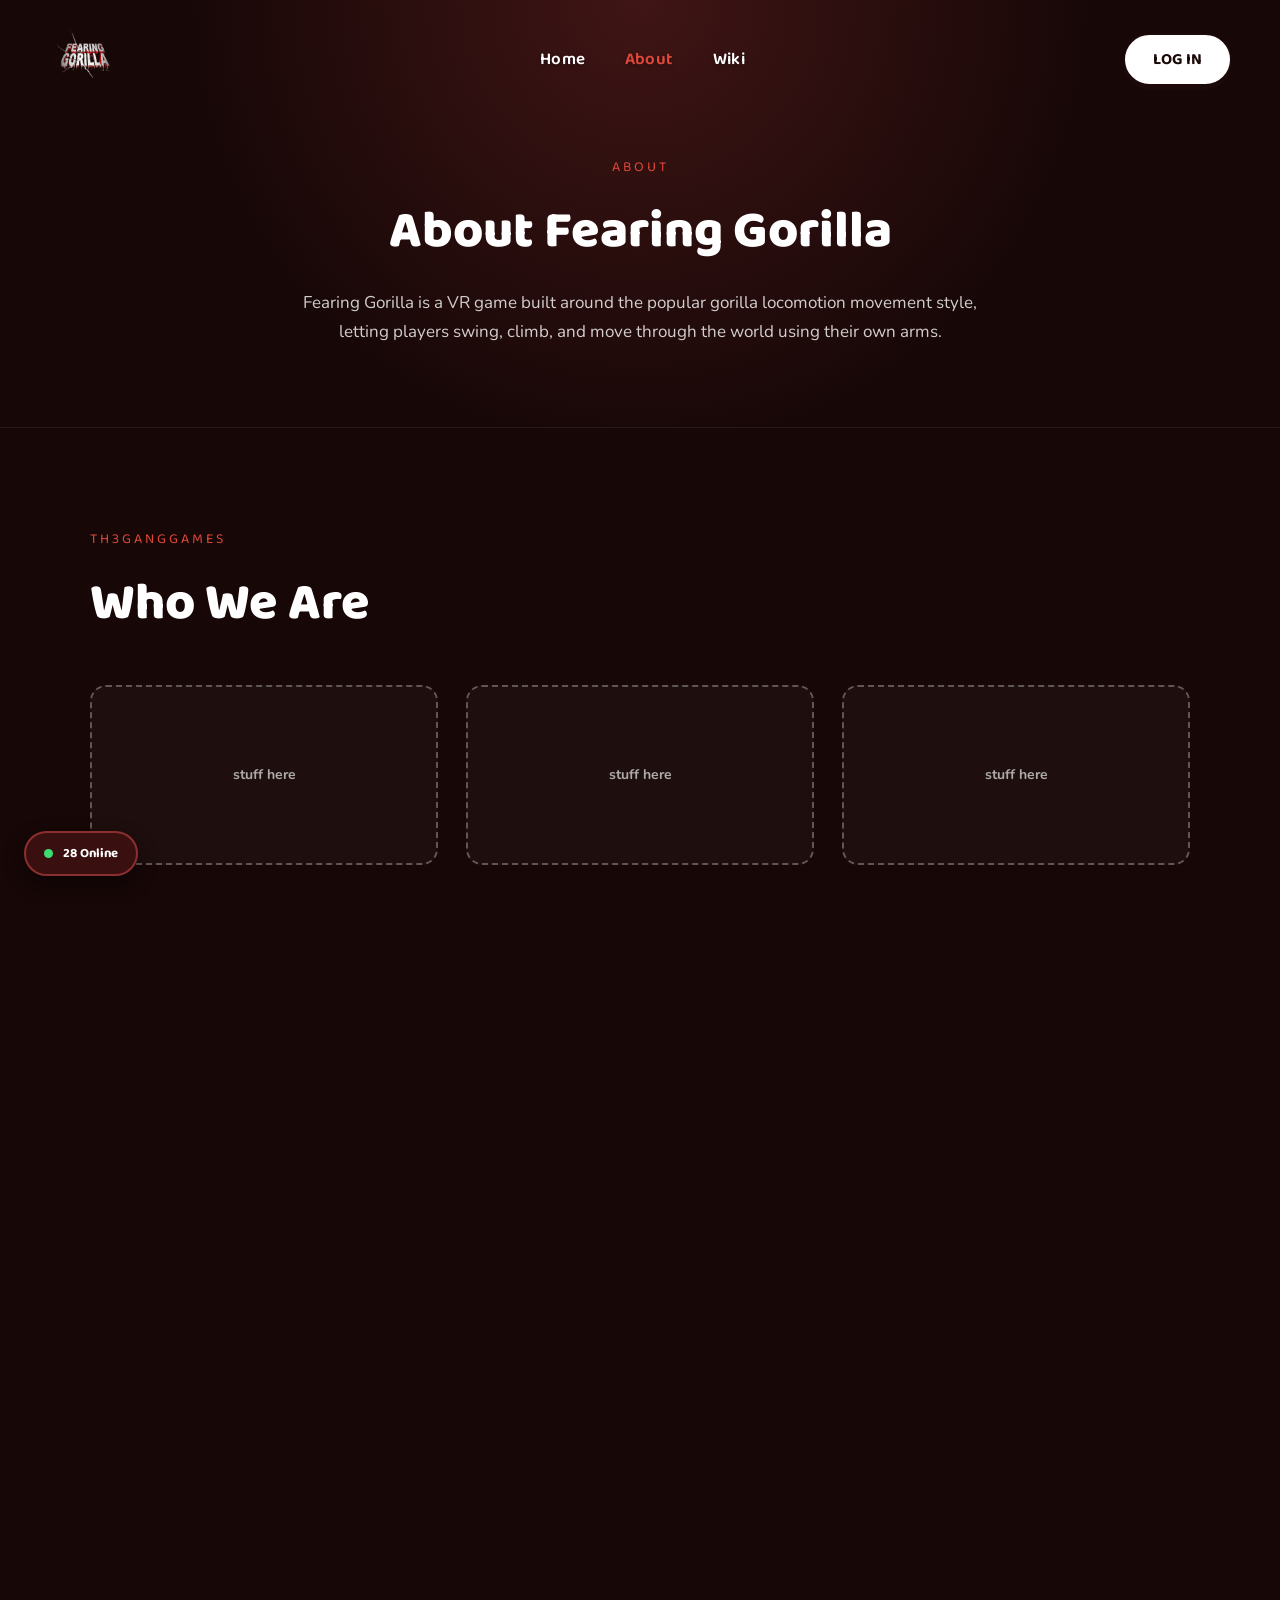
<file: about.html>
<!DOCTYPE html>
<html lang="en">
<head>
<meta charset="UTF-8">
<meta name="viewport" content="width=device-width, initial-scale=1.0">
<title>About — Fearing Gorilla</title>
<link rel="preconnect" href="https://fonts.googleapis.com">
<link rel="preconnect" href="https://fonts.gstatic.com" crossorigin>
<link href="https://fonts.googleapis.com/css2?family=Baloo+2:wght@500;600;700;800&family=Nunito:wght@400;600;700;800&display=swap" rel="stylesheet">
<link rel="stylesheet" href="css/style.css">
<script src="https://soufianodev.github.io/Toast-JS/libs/js/v2.1.0-beta/Toast.js"></script>
</head>
<body>
<div id="toast-notification" class="toast-notification"></div>
<div id="navSentinel" aria-hidden="true" style="position:absolute; top:0; left:0; width:1px; height:1px; pointer-events:none;"></div>

<nav class="navbar" id="navbar">
  <div class="logo-badge">
    <img src="images/fg.WEBP" alt="Fearing Gorilla logo">
  </div>

  <button class="menu-toggle" aria-label="Open menu">☰</button>

  <ul class="nav-links">
    <li class="nav-close-item"><button class="menu-toggle" aria-label="Close menu">☰</button></li>
    <li><a href="index.html">Home</a></li>
    <li><a href="about.html" class="active">About</a></li>
    <li><a href="wiki.html">Wiki</a></li>
    <li class="nav-login-item"><button class="login-btn" onclick="Login()">LOG IN</button></li>
  </ul>

  <div class="nav-right">
    <button class="login-btn" onclick="Login()">LOG IN</button>
  </div>
</nav>

<div class="nav-overlay"></div>

<div class="online-badge">
  <span class="online-dot"></span>
  <span id="onlineCount">-- Online</span>
</div>

<section class="page-hero">
  <div class="section-eyebrow">About</div>
  <h1 class="section-title">About Fearing Gorilla</h1>
  <p>Fearing Gorilla is a VR game built around the popular gorilla locomotion movement style, letting players swing, climb, and move through the world using their own arms.</p>
</section>

<section class="page-section">
  <div class="section-inner reveal">
    <div class="section-eyebrow">Th3GangGames</div>
    <h2 class="section-title">Who We Are</h2>
    <div class="info-slots">
      <div class="info-slot">stuff here</div>
      <div class="info-slot">stuff here</div>
      <div class="info-slot">stuff here</div>
    </div>
  </div>
</section>

<section class="page-section alt">
  <div class="section-inner reveal">
    <div class="section-eyebrow">The Movement</div>
    <h2 class="section-title">Gorilla Locomotion</h2>
    <div class="info-slots">
      <div class="feature-card reveal-item">
        <div class="image-slot">stuff herr</div>
        <div class="feature-text">stuff grtr</div>
      </div>
      <div class="feature-card reveal-item">
        <div class="image-slot">stuff gete</div>
        <div class="feature-text">stuff gete</div>
      </div>
    </div>
  </div>
</section>

<script src="js/main.js"></script>

</body>
</html>
</file>
<file: css/style.css>
:root {
  --outline: #1c0909;
  --panel-dark: #3a0f0f;
  --panel-border: #8c2f2f;
  --accent: #c0392b;
  --accent-bright: #e2483a;
  --text-light: #ffffff;
  --nav-height: 96px;
  --body-bg: #170707;
  --body-bg-alt: #200b0b;
}

* {
  box-sizing: border-box;
  margin: 0;
  padding: 0;
}

html {
  scroll-behavior: smooth;
  overflow-x: hidden;
}

.resize-animation-stopper * {
  transition: none !important;
  animation: none !important;
}

@keyframes fade-up-in {
  from { opacity: 0; transform: translateY(28px); }
  to { opacity: 1; transform: translateY(0); }
}

@keyframes fade-in-only {
  from { opacity: 0; }
  to { opacity: 1; }
}

@keyframes drop-in {
  from { opacity: 0; transform: translateY(-26px); }
  to { opacity: 1; transform: translateY(0); }
}

@keyframes slide-in-right {
  from { opacity: 0; transform: translateX(50px); }
  to { opacity: 1; transform: translateX(0); }
}

@keyframes rise-in {
  from { opacity: 0; transform: translateY(20px); }
  to { opacity: 1; transform: translateY(0); }
}

html, body {
  height: 100%;
}

body {
  font-family: "Nunito", sans-serif;
  background: var(--body-bg);
  color: var(--text-light);
  overflow-x: hidden;
  opacity: 0;
  transition: opacity 0.4s cubic-bezier(0.4, 0, 0.2, 1);
}

body.page-loaded {
  opacity: 1;
}

body.page-leaving {
  opacity: 0;
  transition: opacity 0.3s cubic-bezier(0.4, 0, 0.2, 1);
}

.navbar {
  position: fixed;
  top: 0;
  left: 0;
  right: 0;
  margin: 0 auto;
  width: 100%;
  z-index: 150;
  display: flex;
  align-items: center;
  justify-content: space-between;
  padding: 22px 48px;
  border-radius: 0px;
  animation: drop-in 0.7s cubic-bezier(0.16, 1, 0.3, 1) both;
  transition:
    top 0.4s cubic-bezier(0.4, 0, 0.2, 1),
    width 0.4s cubic-bezier(0.4, 0, 0.2, 1),
    padding 0.4s cubic-bezier(0.4, 0, 0.2, 1),
    border-radius 0.4s ease;
}

.navbar::before {
  content: "";
  position: absolute;
  inset: 0;
  z-index: -1;
  border-radius: inherit;
  background: transparent;
  border: 1px solid transparent;
  transition: background 0.4s ease, border-color 0.4s ease, box-shadow 0.4s ease, backdrop-filter 0.4s ease;
}

.navbar.scrolled {
  top: 14px;
  width: min(92%, 1100px);
  padding: 10px 26px;
  border-radius: 999px;
}

.navbar.scrolled .nav-right {
  margin-right: -14px;
}

.navbar.scrolled::before {
  background: rgba(58, 15, 15, 0.6);
  backdrop-filter: blur(16px);
  -webkit-backdrop-filter: blur(16px);
  border-color: rgba(255, 255, 255, 0.15);
  box-shadow: 0 10px 28px rgba(0, 0, 0, 0.45);
}

.logo-badge {
  display: flex;
  align-items: center;
  justify-content: center;
  width: 74px;
  height: 74px;
  flex-shrink: 0;
  transition: width 0.4s cubic-bezier(0.4, 0, 0.2, 1), height 0.4s cubic-bezier(0.4, 0, 0.2, 1);
}

.navbar.scrolled .logo-badge {
  width: 48px;
  height: 48px;
}

.logo-badge img {
  width: 100%;
  height: 100%;
  object-fit: contain;
  transition: transform 0.35s cubic-bezier(0.34, 1.56, 0.64, 1);
}

.logo-badge:hover img {
  transform: scale(1.08) rotate(-4deg);
}

.nav-links {
  display: flex;
  align-items: center;
  gap: 40px;
  list-style: none;
}

.nav-links a {
  color: var(--text-light);
  text-decoration: none;
  font-family: "Baloo 2", sans-serif;
  font-weight: 600;
  font-size: 17px;
  letter-spacing: 0.2px;
  text-shadow: 0 2px 4px rgba(0, 0, 0, 0.35);
  display: inline-flex;
  align-items: center;
  gap: 6px;
  position: relative;
  transition: opacity 0.25s ease, transform 0.25s ease;
  white-space: nowrap;
}

.nav-links a::after {
  content: "";
  position: absolute;
  left: 0;
  bottom: -4px;
  width: 100%;
  height: 2px;
  background: var(--accent-bright);
  transform: scaleX(0);
  transform-origin: left;
  transition: transform 0.3s cubic-bezier(0.4, 0, 0.2, 1);
}

.nav-links a:hover {
  opacity: 0.85;
  transform: translateY(-2px);
}

.nav-links a:hover::after {
  transform: scaleX(1);
}

.nav-links a.active {
  color: var(--accent-bright);
}

.nav-login-item {
  display: none;
}

.nav-right {
  display: flex;
  align-items: center;
  gap: 18px;
  flex-shrink: 0;
  transition: margin-right 0.4s cubic-bezier(0.4, 0, 0.2, 1);
}

.login-btn {
  font-family: "Baloo 2", sans-serif;
  font-weight: 700;
  font-size: 16px;
  color: var(--outline);
  background: var(--text-light);
  border: 2px solid var(--outline);
  border-radius: 30px;
  padding: 12px 28px;
  cursor: pointer;
  box-shadow: 0 4px 0 var(--outline);
  transition: transform 0.2s cubic-bezier(0.34, 1.56, 0.64, 1), box-shadow 0.2s ease;
  white-space: nowrap;
}

.login-btn:hover {
  transform: translateY(-3px);
  box-shadow: 0 6px 0 var(--outline);
}

.login-btn:active {
  transform: translateY(1px);
  box-shadow: 0 2px 0 var(--outline);
}

.menu-toggle {
  display: none;
  width: 42px;
  height: 42px;
  border-radius: 10px;
  border: 2px solid rgba(255, 255, 255, 0.6);
  background: rgba(255, 255, 255, 0.08);
  color: var(--text-light);
  font-size: 20px;
  cursor: pointer;
  align-items: center;
  justify-content: center;
  flex-shrink: 0;
  transition: background 0.2s ease, border-color 0.2s ease, transform 0.35s cubic-bezier(0.34, 1.56, 0.64, 1);
}

.menu-toggle:hover {
  background: rgba(255, 255, 255, 0.16);
  border-color: rgba(255, 255, 255, 0.9);
}

.menu-toggle:active {
  transform: scale(0.9);
}

.menu-toggle.is-open {
  transform: rotate(90deg);
}

.nav-overlay {
  position: fixed;
  inset: 0;
  background: rgba(0, 0, 0, 0.5);
  z-index: 130;
  opacity: 0;
  pointer-events: none;
  transition: opacity 0.3s ease;
}

.nav-overlay.open {
  opacity: 1;
  pointer-events: auto;
}

.hero {
  position: relative;
  width: 100%;
  min-height: 100vh;
  display: flex;
  flex-direction: column;
  overflow: hidden;
}

.hero-bg {
  position: absolute;
  inset: 0;
  width: 100%;
  height: 100%;
  object-fit: cover;
  object-position: center center;
  z-index: 0;
  background: #3a1414;
  filter: blur(5px) saturate(1.15);
  opacity: 0;
  transition: opacity 0.8s ease;
}

.hero-bg.loaded {
  opacity: 1;
}

.hero-overlay {
  position: absolute;
  inset: 0;
  z-index: 1;
  background: linear-gradient(180deg, rgba(20, 5, 5, 0.25) 0%, rgba(15, 4, 4, 0.55) 60%, rgba(10, 2, 2, 0.85) 100%);
  pointer-events: none;
}

.hero-content {
  position: relative;
  z-index: 15;
  flex: 1;
  display: flex;
  flex-direction: column;
  align-items: center;
  justify-content: center;
  padding-top: calc(var(--nav-height) + 1vh);
  padding-bottom: 4vh;
  text-align: center;
  padding-left: 16px;
  padding-right: 16px;
}

.wordmark {
  width: min(64vw, 460px);
  height: auto;
  display: block;
  animation: fade-up-in 0.9s cubic-bezier(0.16, 1, 0.3, 1) 0.15s both;
}

.watch-trailer {
  margin-top: 22px;
  font-family: "Baloo 2", sans-serif;
  font-weight: 700;
  font-size: 18px;
  letter-spacing: 1px;
  color: var(--text-light);
  background: transparent;
  border: 2px solid rgba(255, 255, 255, 0.85);
  border-radius: 30px;
  padding: 16px 38px;
  cursor: pointer;
  text-shadow: 0 2px 4px rgba(0, 0, 0, 0.3);
  animation: fade-up-in 0.9s cubic-bezier(0.16, 1, 0.3, 1) 0.4s both;
  transition: background 0.25s ease, transform 0.25s cubic-bezier(0.34, 1.56, 0.64, 1), box-shadow 0.25s ease, border-color 0.25s ease;
}

.watch-trailer:hover {
  background: rgba(255, 255, 255, 0.12);
  transform: translateY(-3px) scale(1.03);
  box-shadow: 0 10px 24px rgba(0, 0, 0, 0.35);
  border-color: #ffffff;
}

.watch-trailer:active {
  transform: translateY(-1px) scale(0.98);
}

.trailer-wrap {
  position: relative;
  display: inline-block;
}

.online-badge.online-badge--hero {
  position: absolute;
  top: 0;
  left: 50%;
  bottom: auto;
  transform: translate(-50%, calc(-100% - 14px));
  z-index: 20;
  pointer-events: none;
  white-space: nowrap;
  animation: fade-in-only 0.9s ease 0.7s both;
}

.minigame-panel {
  position: fixed;
  top: 150px;
  right: 0;
  z-index: 90;
  display: flex;
  align-items: center;
  background: var(--panel-dark);
  border: 2px solid var(--panel-border);
  border-right: none;
  border-radius: 20px 0 0 20px;
  padding: 16px 20px;
  box-shadow: -4px 6px 16px rgba(0, 0, 0, 0.45);
  transform-origin: right center;
  animation: slide-in-right 0.8s cubic-bezier(0.16, 1, 0.3, 1) 0.5s both;
  transition: transform 0.3s cubic-bezier(0.34, 1.56, 0.64, 1), box-shadow 0.3s ease;
}

.minigame-panel:hover {
  transform: scale(1.035);
  box-shadow: -8px 10px 24px rgba(0, 0, 0, 0.55);
}

.minigame-text {
  font-family: "Baloo 2", sans-serif;
  margin-right: 18px;
}

.minigame-text p {
  font-size: 15px;
  font-weight: 600;
  line-height: 1.35;
  color: var(--text-light);
  white-space: nowrap;
}

.play-now {
  margin-top: 10px;
  display: inline-flex;
  align-items: center;
  gap: 8px;
  font-family: "Baloo 2", sans-serif;
  font-size: 13px;
  font-weight: 700;
  color: var(--outline);
  background: var(--text-light);
  border: none;
  border-radius: 20px;
  padding: 8px 16px;
  cursor: pointer;
  transition: transform 0.2s cubic-bezier(0.34, 1.56, 0.64, 1), box-shadow 0.2s ease;
}

.play-now:hover {
  transform: translateY(-2px) scale(1.04);
  box-shadow: 0 6px 14px rgba(0, 0, 0, 0.35);
}

.play-now:active {
  transform: translateY(0) scale(0.97);
}

.play-now::before {
  content: "\25CF";
  font-size: 8px;
  color: var(--accent-bright);
}

.minigame-image {
  width: 96px;
  height: 96px;
  border-radius: 12px;
  flex-shrink: 0;
  overflow: hidden;
}

.minigame-image img {
  width: 100%;
  height: 100%;
  object-fit: cover;
  display: block;
}

.online-badge {
  position: fixed;
  bottom: 24px;
  left: 24px;
  z-index: 90;
  display: flex;
  align-items: center;
  gap: 10px;
  background: var(--panel-dark);
  border: 2px solid var(--panel-border);
  border-radius: 999px;
  padding: 10px 18px;
  box-shadow: 0 8px 20px rgba(0, 0, 0, 0.45);
  font-family: "Baloo 2", sans-serif;
  font-size: 13px;
  font-weight: 700;
  color: var(--text-light);
  animation: rise-in 0.7s cubic-bezier(0.16, 1, 0.3, 1) 0.3s both;
}

.online-dot {
  width: 9px;
  height: 9px;
  border-radius: 50%;
  background: #3ddc71;
  box-shadow: 0 0 0 0 rgba(61, 220, 113, 0.6);
  animation: online-pulse 2s ease-out infinite;
  flex-shrink: 0;
}

@keyframes online-pulse {
  0% { box-shadow: 0 0 0 0 rgba(61, 220, 113, 0.6); }
  70% { box-shadow: 0 0 0 9px rgba(61, 220, 113, 0); }
  100% { box-shadow: 0 0 0 0 rgba(61, 220, 113, 0); }
}

.page-hero {
  position: relative;
  padding: calc(var(--nav-height) + 60px) 48px 80px 48px;
  text-align: center;
  background: radial-gradient(circle at 50% 0%, rgba(140, 47, 47, 0.35), transparent 60%), var(--body-bg);
}

.page-hero .section-eyebrow {
  justify-content: center;
  display: flex;
  animation: rise-in 0.6s cubic-bezier(0.16, 1, 0.3, 1) 0.1s both;
}

.page-hero .section-title {
  margin-bottom: 16px;
  animation: rise-in 0.7s cubic-bezier(0.16, 1, 0.3, 1) 0.2s both;
}

.page-hero p {
  max-width: 700px;
  margin: 0 auto;
  font-size: 17px;
  line-height: 1.7;
  color: rgba(255, 255, 255, 0.8);
  animation: rise-in 0.7s cubic-bezier(0.16, 1, 0.3, 1) 0.32s both;
}

.wip-section {
  position: relative;
  z-index: 1;
  min-height: 100vh;
  overflow: hidden;
  background: var(--body-bg);
}

.tape-strip {
  position: absolute;
  top: 50%;
  left: 50%;
  width: 160vw;
  height: 78px;
  transform: translate(-50%, -50%) rotate(-5deg);
  display: flex;
  align-items: center;
  justify-content: center;
  background-image: repeating-linear-gradient(-45deg, #f4c400 0 36px, #111111 36px 72px);
  border-top: 4px solid #111111;
  border-bottom: 4px solid #111111;
  box-shadow: 0 10px 30px rgba(0, 0, 0, 0.6);
  animation: stripe-move 3.2s linear infinite;
}

@keyframes stripe-move {
  from { background-position: 0 0; }
  to { background-position: 101.82px 0; }
}

.tape-text {
  font-family: "Baloo 2", sans-serif;
  font-weight: 800;
  font-size: clamp(14px, 2.2vw, 24px);
  letter-spacing: 1.5px;
  text-transform: uppercase;
  color: #f4c400;
  background: rgba(10, 3, 3, 0.88);
  padding: 10px 26px;
  border-radius: 6px;
  white-space: nowrap;
}

.wip-section .back-btn {
  position: absolute;
  top: calc(50% + 100px);
  left: 50%;
  transform: translateX(-50%);
  display: inline-block;
  font-family: "Baloo 2", sans-serif;
  font-weight: 700;
  font-size: 15px;
  color: #111111;
  background: #f4c400;
  border: 2px solid #111111;
  border-radius: 999px;
  padding: 10px 22px;
  text-decoration: none;
  box-shadow: 0 4px 0 #111111;
  transition: transform 0.2s cubic-bezier(0.34, 1.56, 0.64, 1), box-shadow 0.2s ease;
}

.wip-section .back-btn:hover {
  transform: translateX(-50%) translateY(-3px);
  box-shadow: 0 7px 0 #111111;
}

.wip-section .back-btn:active {
  transform: translateX(-50%) translateY(1px);
  box-shadow: 0 2px 0 #111111;
}

.page-section {
  position: relative;
  padding: 100px 48px;
  background: var(--body-bg);
  border-top: 1px solid rgba(255, 255, 255, 0.08);
}

.page-section.alt {
  background: var(--body-bg-alt);
}

.section-inner {
  max-width: 1100px;
  margin: 0 auto;
}

.section-eyebrow {
  font-family: "Baloo 2", sans-serif;
  font-size: 14px;
  letter-spacing: 3px;
  color: var(--accent-bright);
  text-transform: uppercase;
  margin-bottom: 12px;
}

.section-title {
  font-family: "Baloo 2", sans-serif;
  font-weight: 800;
  font-size: clamp(30px, 5vw, 52px);
  margin-bottom: 40px;
  color: var(--text-light);
}

.info-slots {
  display: grid;
  grid-template-columns: repeat(auto-fit, minmax(260px, 1fr));
  gap: 28px;
}

.photo-slider {
  overflow: hidden;
  margin: 20px 0 40px;
  position: relative;
  -webkit-mask-image: linear-gradient(90deg, transparent, #000 6%, #000 94%, transparent);
  mask-image: linear-gradient(90deg, transparent, #000 6%, #000 94%, transparent);
}
.photo-slider:hover .slider-track {
  animation-play-state: paused;
}
.slider-track {
  display: flex;
  align-items: flex-start;
  width: max-content;
  animation: slide-track 105s linear infinite;
}
.photo-slider .slide-item {
  display: flex;
  flex-direction: column;
  align-items: center;
  flex-shrink: 0;
  margin-right: 28px;
  text-align: center;
}
.photo-slider .slide-item img {
  width: 260px;
  height: 180px;
  object-fit: cover;
  display: block;
  margin-bottom: 10px;
  border-radius: 16px;
  border: 1px solid rgba(255, 255, 255, 0.12);
  box-shadow: 0 10px 24px rgba(0, 0, 0, 0.35);
  background: var(--panel-dark);
  opacity: 0;
  transition: transform 0.35s cubic-bezier(0.34, 1.56, 0.64, 1), box-shadow 0.35s ease, opacity 0.5s ease, border-color 0.35s ease;
}
.photo-slider .slide-item img.loaded {
  opacity: 1;
}
.photo-slider .slide-item:hover img {
  transform: translateY(-8px) scale(1.03);
  box-shadow: 0 18px 36px rgba(0, 0, 0, 0.55);
  border-color: rgba(255, 255, 255, 0.3);
}
.photo-slider .slide-item .slide-text {
  font-family: "Baloo 2", sans-serif;
  font-size: 14px;
  color: var(--text-light);
  text-shadow: 0 1px 3px rgba(0, 0, 0, 0.6);
}
.photo-slider .slide-item .slide-text.glitch {
  position: relative;
  color: var(--text-light);
  letter-spacing: 0.5px;
  animation: glitch-flicker 3.6s infinite;
}
.photo-slider .slide-item .slide-text.glitch::before,
.photo-slider .slide-item .slide-text.glitch::after {
  content: attr(data-text);
  position: absolute;
  left: 0;
  top: 0;
  width: 100%;
  text-shadow: none;
}
.photo-slider .slide-item .slide-text.glitch::before {
  color: #ff2b52;
  clip-path: inset(0 0 55% 0);
  animation: glitch-shift-1 2.4s infinite linear alternate-reverse;
}
.photo-slider .slide-item .slide-text.glitch::after {
  color: #2be9ff;
  clip-path: inset(55% 0 0 0);
  animation: glitch-shift-2 2.1s infinite linear alternate-reverse;
}
@keyframes glitch-shift-1 {
  0% { transform: translate(0, 0); }
  20% { transform: translate(-2px, 1px); }
  40% { transform: translate(2px, -1px); }
  60% { transform: translate(-1px, 2px); }
  80% { transform: translate(1px, -2px); }
  100% { transform: translate(0, 0); }
}
@keyframes glitch-shift-2 {
  0% { transform: translate(0, 0); }
  25% { transform: translate(2px, -1px); }
  50% { transform: translate(-2px, 1px); }
  75% { transform: translate(1px, 2px); }
  100% { transform: translate(0, 0); }
}
@keyframes glitch-flicker {
  0%, 91%, 100% { opacity: 1; }
  92% { opacity: 0.4; }
  93% { opacity: 0.9; }
  95% { opacity: 0.3; }
  96% { opacity: 1; }
}
@keyframes slide-track {
  0% { transform: translateX(0); }
  100% { transform: translateX(-50%); }
}

.info-slot {
  min-height: 180px;
  border: 2px dashed rgba(255, 255, 255, 0.3);
  border-radius: 16px;
  background: rgba(255, 255, 255, 0.03);
  display: flex;
  align-items: center;
  justify-content: center;
  text-align: center;
  padding: 24px;
  font-family: "Nunito", sans-serif;
  font-size: 14px;
  font-weight: 700;
  color: rgba(255, 255, 255, 0.65);
  line-height: 1.5;
  transition: transform 0.3s cubic-bezier(0.16, 1, 0.3, 1), border-color 0.3s ease, background 0.3s ease;
}

.info-slot:hover {
  transform: translateY(-4px);
  border-color: rgba(226, 72, 58, 0.5);
  background: rgba(255, 255, 255, 0.05);
}

.feature-card {
  display: flex;
  flex-direction: column;
  border-radius: 20px;
  overflow: hidden;
  background: rgba(255, 255, 255, 0.03);
  border: 1px solid rgba(255, 255, 255, 0.08);
  transition: transform 0.35s cubic-bezier(0.16, 1, 0.3, 1), border-color 0.35s ease, background 0.35s ease, box-shadow 0.35s ease;
}

.feature-card:hover {
  transform: translateY(-8px);
  border-color: rgba(226, 72, 58, 0.5);
  background: rgba(255, 255, 255, 0.05);
  box-shadow: 0 20px 40px rgba(0, 0, 0, 0.35);
}

.feature-card .image-slot {
  aspect-ratio: 4 / 3;
  border: 2px dashed rgba(255, 255, 255, 0.3);
  border-bottom: none;
  background: rgba(140, 47, 47, 0.12);
  display: flex;
  align-items: center;
  justify-content: center;
  text-align: center;
  font-family: "Nunito", sans-serif;
  font-weight: 700;
  font-size: 13px;
  color: rgba(255, 255, 255, 0.6);
  padding: 16px;
}

.feature-card .video-embed {
  position: relative;
  width: 100%;
  aspect-ratio: 16 / 9;
  background: #000;
}

.feature-card .video-embed iframe {
  position: absolute;
  inset: 0;
  width: 100%;
  height: 100%;
  border: 0;
  display: block;
}

.feature-card .feature-text {
  padding: 20px;
  font-size: 14px;
  font-weight: 700;
  color: rgba(255, 255, 255, 0.65);
  line-height: 1.5;
  border: 2px dashed rgba(255, 255, 255, 0.3);
  border-top: none;
  flex: 1;
}

.reveal {
  opacity: 0;
  transform: translateY(56px) scale(0.96);
  filter: blur(6px);
  transition: opacity 1s cubic-bezier(0.16, 1, 0.3, 1), transform 1s cubic-bezier(0.16, 1, 0.3, 1), filter 1s cubic-bezier(0.16, 1, 0.3, 1);
}

.reveal.visible {
  opacity: 1;
  transform: translateY(0) scale(1);
  filter: blur(0);
}

.info-slots .reveal-item {
  opacity: 0;
  transform: translateY(44px) scale(0.97);
  filter: blur(4px);
  transition: opacity 0.8s cubic-bezier(0.16, 1, 0.3, 1), transform 0.8s cubic-bezier(0.16, 1, 0.3, 1), filter 0.8s cubic-bezier(0.16, 1, 0.3, 1);
}

.info-slots .reveal-item.visible {
  opacity: 1;
  transform: translateY(0) scale(1);
  filter: blur(0);
}

.info-slots .reveal-item:nth-child(1) { transition-delay: 0s; }
.info-slots .reveal-item:nth-child(2) { transition-delay: 0.1s; }
.info-slots .reveal-item:nth-child(3) { transition-delay: 0.2s; }
.info-slots .reveal-item:nth-child(4) { transition-delay: 0.3s; }
.info-slots .reveal-item:nth-child(5) { transition-delay: 0.4s; }
.info-slots .reveal-item:nth-child(6) { transition-delay: 0.5s; }

@media (max-width: 900px) {
  .navbar {
    padding: 18px 18px;
  }

  .navbar.scrolled {
    width: 94%;
    padding: 8px 16px;
  }

  .logo-badge {
    width: 52px;
    height: 52px;
  }

  .navbar.scrolled .logo-badge {
    width: 40px;
    height: 40px;
  }

  .navbar.scrolled > .menu-toggle {
    transform: translateX(-10px);
  }

  .navbar.scrolled > .menu-toggle.is-open {
    transform: translateX(-10px) rotate(90deg);
  }

  .nav-links {
    position: fixed;
    top: 0;
    right: 0;
    height: 100vh;
    width: min(78vw, 320px);
    background: var(--panel-dark);
    border-left: 2px solid var(--panel-border);
    flex-direction: column;
    justify-content: center;
    align-items: flex-start;
    gap: 28px;
    padding: 40px;
    z-index: 140;
    transform: translateX(calc(100% + 30px));
    transition: none;
  }

  .nav-links.menu-transition {
    transition: transform 0.3s ease;
  }

  .nav-links.open {
    transform: translateX(0);
  }

  .nav-links a {
    font-size: 20px;
  }

  .nav-close-item {
    position: absolute;
    top: 18px;
    right: 18px;
  }

  .nav-close-item .menu-toggle {
    transform: none;
  }

  .nav-links li {
    opacity: 0;
    transform: translateX(24px);
    transition: opacity 0.35s ease, transform 0.35s cubic-bezier(0.34, 1.56, 0.64, 1);
  }

  .nav-links.open li {
    opacity: 1;
    transform: translateX(0);
  }

  .nav-links.open li:nth-child(1) { transition-delay: 0.05s; }
  .nav-links.open li:nth-child(2) { transition-delay: 0.1s; }
  .nav-links.open li:nth-child(3) { transition-delay: 0.15s; }
  .nav-links.open li:nth-child(4) { transition-delay: 0.2s; }
  .nav-links.open li:nth-child(5) { transition-delay: 0.25s; }
  .nav-links.open li:nth-child(6) { transition-delay: 0.3s; }

  .nav-login-item {
    display: block;
    width: 100%;
    margin-top: 4px;
  }

  .nav-login-item .login-btn {
    width: 100%;
  }

  .nav-right .login-btn {
    display: none;
  }

  .menu-toggle {
    display: flex;
    margin-left: auto;
  }

  .wordmark {
    width: min(70vw, 340px);
  }

  .watch-trailer {
    margin-top: 18px;
    padding: 13px 30px;
    font-size: 15px;
  }

  .minigame-panel {
    top: 88px;
    right: 0;
    max-width: 62vw;
    border-radius: 16px 0 0 16px;
    padding: 10px 12px;
  }

  .minigame-text {
    margin-right: 10px;
  }

  .minigame-text p {
    white-space: normal;
    font-size: 11px;
  }

  .play-now {
    font-size: 10px;
    padding: 6px 10px;
  }

  .minigame-image {
    width: 52px;
    height: 52px;
  }

  .page-section {
    padding: 70px 24px;
  }

  .page-hero {
    padding: calc(var(--nav-height) + 40px) 24px 60px 24px;
  }

  .tape-strip {
    height: 56px;
  }

  .tape-text {
    font-size: 12px;
    padding: 8px 18px;
  }

  .wip-section .back-btn {
    font-size: 13px;
    padding: 8px 16px;
  }
}

@media (max-width: 480px) {
  .wordmark {
    width: 78vw;
  }

  .minigame-panel {
    top: 76px;
    max-width: 58vw;
    padding: 8px 10px;
  }

  .minigame-text p {
    font-size: 10px;
  }

  .minigame-image {
    width: 44px;
    height: 44px;
  }
}
</file>
